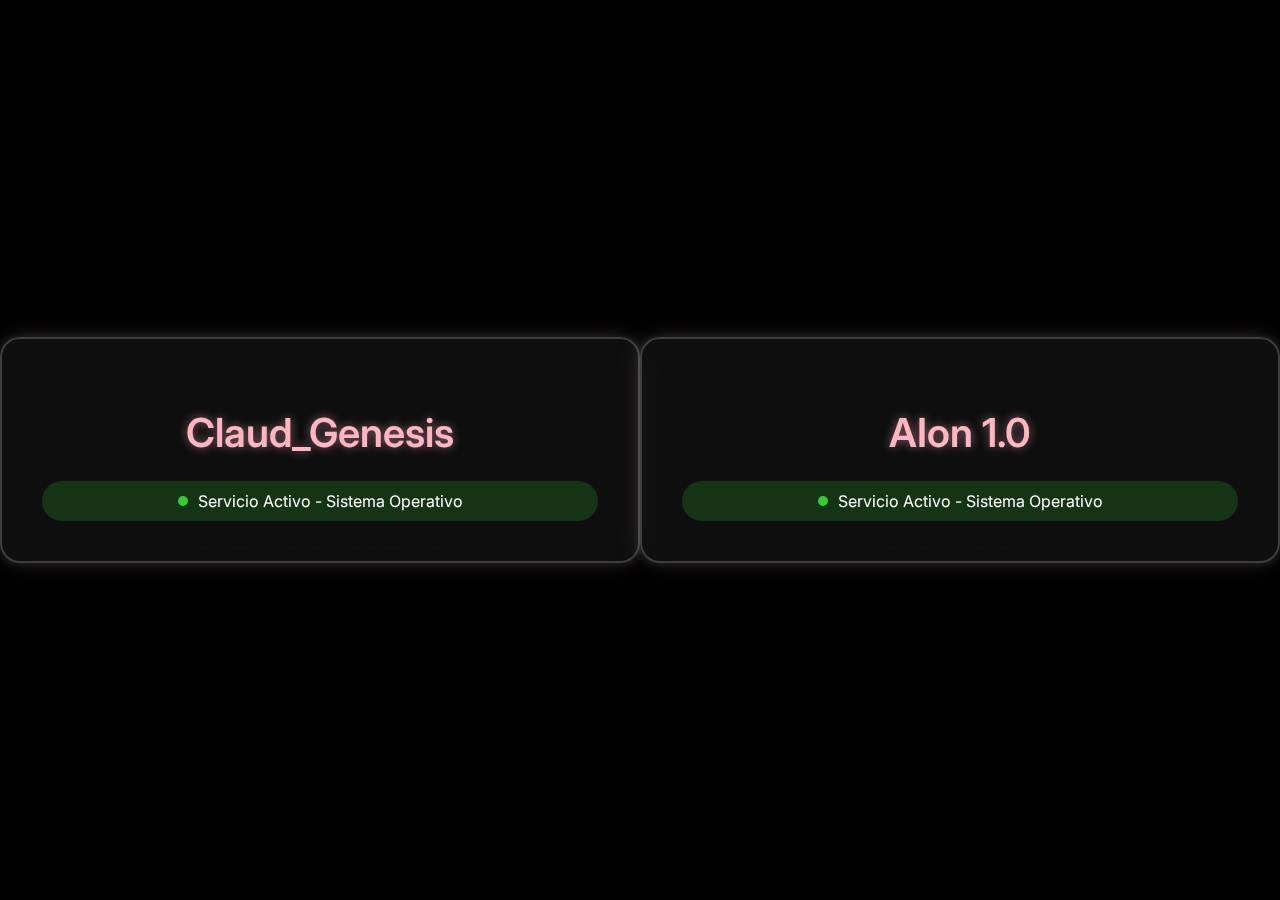
<file: index.html>
<!DOCTYPE html>
<html lang="es">
<head>
    <meta charset="UTF-8">
    <meta name="viewport" content="width=device-width, initial-scale=1.0">
    <title>Claud_Genesis</title>
    <style>
        @import url('https://fonts.googleapis.com/css2?family=Inter:wght@100;300;600&display=swap');
        
        body {
            background-color: black;
            color: white;
            font-family: 'Inter', sans-serif;
            margin: 0;
            padding: 0;
            display: flex;
            justify-content: center;
            align-items: center;
            min-height: 100vh;
            overflow: hidden;
        }

        .container {
            background-color: rgba(20,20,20,0.7);
            border: 2px solid rgba(255,255,255,0.2);
            border-radius: 20px;
            padding: 40px;
            max-width: 600px;
            width: 90%;
            text-align: center;
            position: relative;
            backdrop-filter: blur(15px);
            box-shadow: 
                0 0 10px rgba(255,255,255,0.1),
                0 0 20px rgba(255,255,255,0.05),
                0 0 30px rgba(255,182,204,0.1);
            animation: borderPulse 4s infinite alternate;
        }

        .main-text {
            font-weight: 600;
            color: #FFB6C1;  /* Pastel Pink */
            font-size: 2.5rem;
            line-height: 1.4;
            margin-bottom: 0;
            animation: textFadeIn 1.5s ease-out, textShadow 3s infinite alternate;
            text-shadow: 0 0 10px rgba(255,182,204,0.5);
        }

        .service-status {
            display: flex;
            align-items: center;
            justify-content: center;
            background-color: rgba(50,205,50,0.2);
            padding: 10px 15px;
            border-radius: 20px;
            margin-top: 20px;
            animation: pulse 2s infinite;
        }

        .service-status-dot {
            width: 10px;
            height: 10px;
            background-color: #32CD32;
            border-radius: 50%;
            margin-right: 10px;
            animation: blinkDot 1.5s infinite alternate;
        }

        .credits {
            position: absolute;
            bottom: 10px;
            left: 50%;
            transform: translateX(-50%);
            font-size: 6px;
            color: rgba(255,255,255,0.1);
            text-align: center;
            opacity: 0.2;
            transition: opacity 0.3s ease;
        }

        .credits:hover {
            opacity: 0.5;
        }

        @keyframes textFadeIn {
            from {
                opacity: 0;
                transform: translateY(20px);
            }
            to {
                opacity: 1;
                transform: translateY(0);
            }
        }

        @keyframes textShadow {
            from {
                text-shadow: 0 0 10px rgba(255,182,204,0.3);
            }
            to {
                text-shadow: 0 0 20px rgba(255,182,204,0.7);
            }
        }

        @keyframes pulse {
            0% {
                transform: scale(1);
            }
            50% {
                transform: scale(1.05);
            }
            100% {
                transform: scale(1);
            }
        }

        @keyframes blinkDot {
            from {
                opacity: 0.5;
            }
            to {
                opacity: 1;
            }
        }

        @keyframes borderPulse {
            0% {
                border-color: rgba(255,255,255,0.2);
                box-shadow: 
                    0 0 10px rgba(255,255,255,0.1),
                    0 0 20px rgba(255,255,255,0.05),
                    0 0 30px rgba(255,182,204,0.1);
            }
            100% {
                border-color: rgba(255,255,255,0.4);
                box-shadow: 
                    0 0 15px rgba(255,255,255,0.2),
                    0 0 25px rgba(255,255,255,0.1),
                    0 0 40px rgba(255,182,204,0.2);
            }
        }
    </style>
</head>
<body>
    <div class="container">
        <h1 class="main-text">Claud_Genesis</h1>
        <div class="service-status">
            <div class="service-status-dot"></div>
            <span>Servicio Activo - Sistema Operativo</span>
        </div>
        <div class="credits">
            Hecho con Claude 3.5 | Por Charles Rodríguez Rojas para María Claudia Soto Fonzeca
        </div>
    </div>
    <div class="container">
        <h1 class="main-text">AIon 1.0</h1>
        <div class="service-status">
            <div class="service-status-dot"></div>
            <span>Servicio Activo - Sistema Operativo</span>
        </div>
        <div class="credits">
            Hecho con Claude 3.5 | Por Charles Rodríguez Roj
        </div>
    </div>
</body>
</html>
</file>
